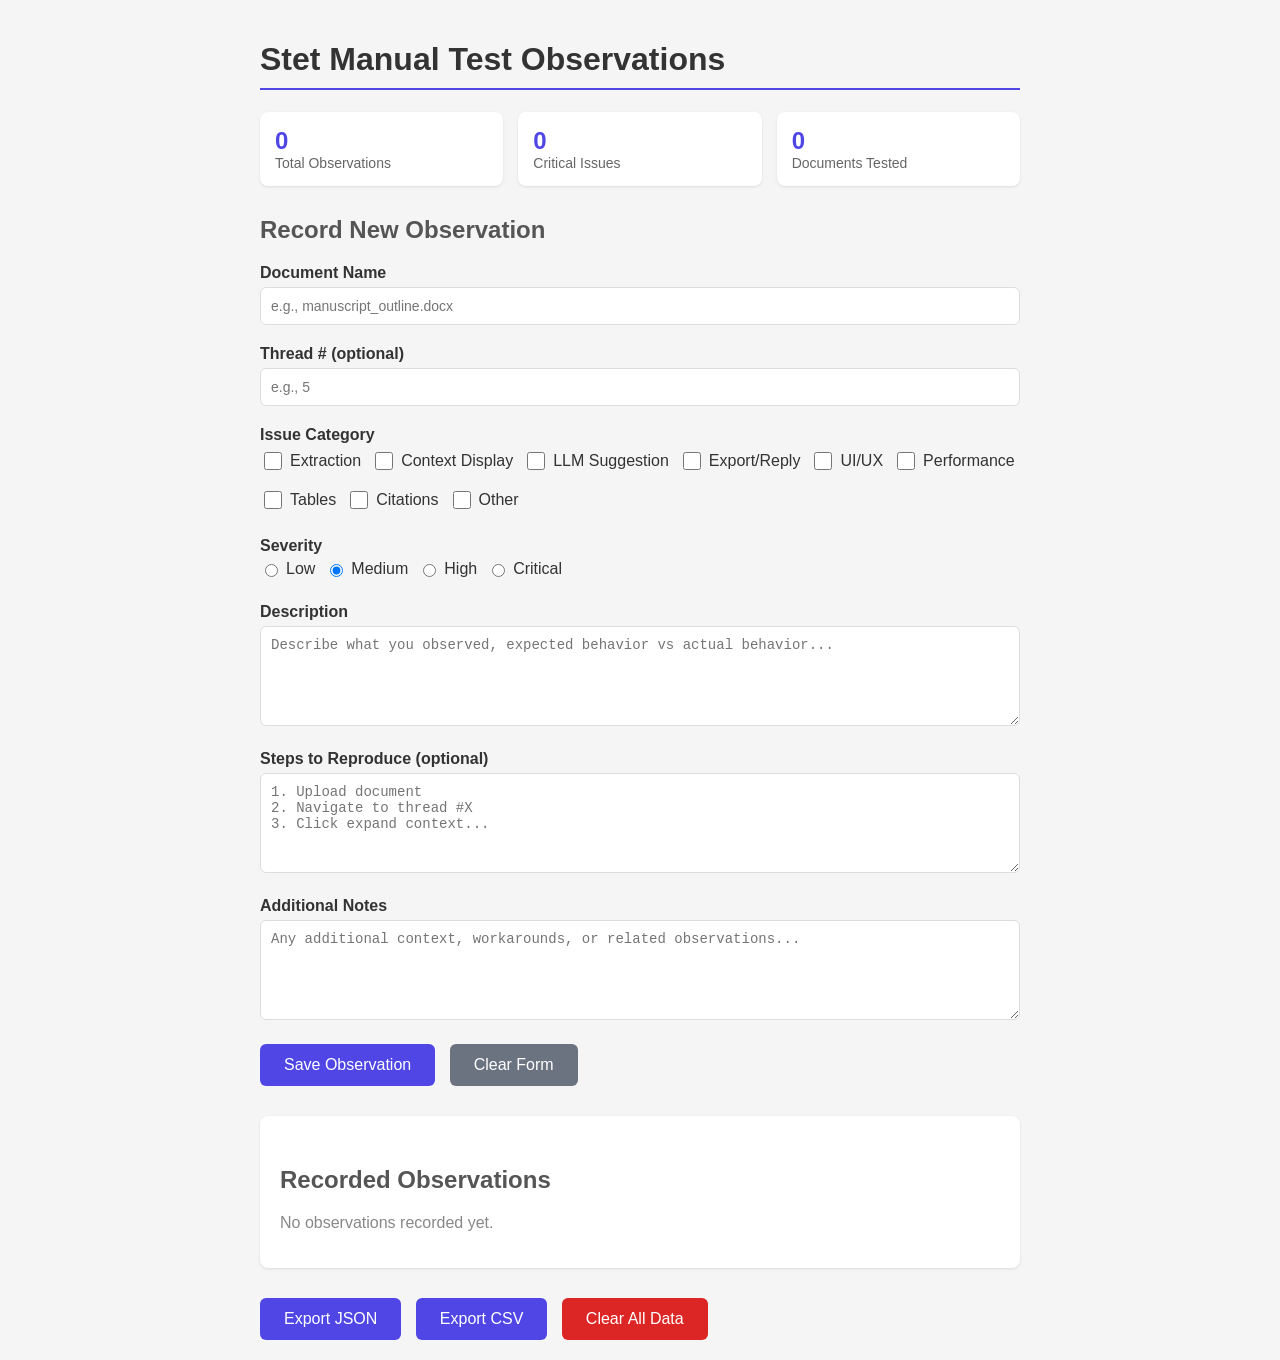
<file: scripts/manual_test_form.html>
<!DOCTYPE html>
<html lang="en">
<head>
    <meta charset="UTF-8">
    <meta name="viewport" content="width=device-width, initial-scale=1.0">
    <title>Stet Manual Test Observations</title>
    <style>
        * {
            box-sizing: border-box;
        }
        body {
            font-family: -apple-system, BlinkMacSystemFont, 'Segoe UI', Roboto, sans-serif;
            max-width: 800px;
            margin: 0 auto;
            padding: 20px;
            background: #f5f5f5;
        }
        h1 {
            color: #333;
            border-bottom: 2px solid #4f46e5;
            padding-bottom: 10px;
        }
        h2 {
            color: #555;
            margin-top: 30px;
        }
        .form-group {
            margin-bottom: 20px;
        }
        label {
            display: block;
            margin-bottom: 5px;
            font-weight: 600;
            color: #333;
        }
        input[type="text"],
        input[type="number"],
        select,
        textarea {
            width: 100%;
            padding: 10px;
            border: 1px solid #ddd;
            border-radius: 6px;
            font-size: 14px;
        }
        textarea {
            min-height: 100px;
            resize: vertical;
        }
        .checkbox-group {
            display: flex;
            flex-wrap: wrap;
            gap: 10px;
        }
        .checkbox-group label {
            display: flex;
            align-items: center;
            gap: 5px;
            font-weight: normal;
            cursor: pointer;
        }
        .checkbox-group input[type="checkbox"] {
            width: 18px;
            height: 18px;
        }
        .rating-group {
            display: flex;
            gap: 10px;
        }
        .rating-group label {
            display: flex;
            align-items: center;
            gap: 5px;
            font-weight: normal;
            cursor: pointer;
        }
        button {
            background: #4f46e5;
            color: white;
            border: none;
            padding: 12px 24px;
            border-radius: 6px;
            font-size: 16px;
            cursor: pointer;
            margin-right: 10px;
        }
        button:hover {
            background: #4338ca;
        }
        button.secondary {
            background: #6b7280;
        }
        button.secondary:hover {
            background: #4b5563;
        }
        button.danger {
            background: #dc2626;
        }
        button.danger:hover {
            background: #b91c1c;
        }
        .observations-list {
            margin-top: 30px;
            background: white;
            border-radius: 8px;
            padding: 20px;
            box-shadow: 0 1px 3px rgba(0,0,0,0.1);
        }
        .observation-item {
            border-bottom: 1px solid #eee;
            padding: 15px 0;
        }
        .observation-item:last-child {
            border-bottom: none;
        }
        .observation-header {
            display: flex;
            justify-content: space-between;
            margin-bottom: 10px;
        }
        .observation-doc {
            font-weight: 600;
            color: #4f46e5;
        }
        .observation-time {
            color: #888;
            font-size: 12px;
        }
        .observation-severity {
            display: inline-block;
            padding: 2px 8px;
            border-radius: 4px;
            font-size: 12px;
            font-weight: 600;
        }
        .severity-critical { background: #fee2e2; color: #991b1b; }
        .severity-high { background: #fed7aa; color: #9a3412; }
        .severity-medium { background: #fef3c7; color: #92400e; }
        .severity-low { background: #d1fae5; color: #065f46; }
        .observation-tags {
            display: flex;
            flex-wrap: wrap;
            gap: 5px;
            margin: 10px 0;
        }
        .tag {
            background: #e5e7eb;
            padding: 2px 8px;
            border-radius: 4px;
            font-size: 12px;
        }
        .stats {
            display: grid;
            grid-template-columns: repeat(auto-fit, minmax(150px, 1fr));
            gap: 15px;
            margin-bottom: 30px;
        }
        .stat-card {
            background: white;
            padding: 15px;
            border-radius: 8px;
            box-shadow: 0 1px 3px rgba(0,0,0,0.1);
        }
        .stat-value {
            font-size: 24px;
            font-weight: 700;
            color: #4f46e5;
        }
        .stat-label {
            color: #666;
            font-size: 14px;
        }
        #exportArea {
            display: none;
            margin-top: 20px;
        }
        #exportData {
            font-family: monospace;
            font-size: 12px;
        }
    </style>
</head>
<body>
    <h1>Stet Manual Test Observations</h1>
    
    <div class="stats" id="stats">
        <div class="stat-card">
            <div class="stat-value" id="totalCount">0</div>
            <div class="stat-label">Total Observations</div>
        </div>
        <div class="stat-card">
            <div class="stat-value" id="criticalCount">0</div>
            <div class="stat-label">Critical Issues</div>
        </div>
        <div class="stat-card">
            <div class="stat-value" id="documentsCount">0</div>
            <div class="stat-label">Documents Tested</div>
        </div>
    </div>

    <form id="observationForm">
        <h2>Record New Observation</h2>
        
        <div class="form-group">
            <label for="document">Document Name</label>
            <input type="text" id="document" name="document" placeholder="e.g., manuscript_outline.docx" required>
        </div>

        <div class="form-group">
            <label for="thread">Thread # (optional)</label>
            <input type="number" id="thread" name="thread" placeholder="e.g., 5">
        </div>

        <div class="form-group">
            <label>Issue Category</label>
            <div class="checkbox-group">
                <label><input type="checkbox" name="category" value="extraction"> Extraction</label>
                <label><input type="checkbox" name="category" value="context"> Context Display</label>
                <label><input type="checkbox" name="category" value="suggestion"> LLM Suggestion</label>
                <label><input type="checkbox" name="category" value="export"> Export/Reply</label>
                <label><input type="checkbox" name="category" value="ui"> UI/UX</label>
                <label><input type="checkbox" name="category" value="performance"> Performance</label>
                <label><input type="checkbox" name="category" value="tables"> Tables</label>
                <label><input type="checkbox" name="category" value="citations"> Citations</label>
                <label><input type="checkbox" name="category" value="other"> Other</label>
            </div>
        </div>

        <div class="form-group">
            <label>Severity</label>
            <div class="rating-group">
                <label><input type="radio" name="severity" value="low"> Low</label>
                <label><input type="radio" name="severity" value="medium" checked> Medium</label>
                <label><input type="radio" name="severity" value="high"> High</label>
                <label><input type="radio" name="severity" value="critical"> Critical</label>
            </div>
        </div>

        <div class="form-group">
            <label for="description">Description</label>
            <textarea id="description" name="description" 
                placeholder="Describe what you observed, expected behavior vs actual behavior..." required></textarea>
        </div>

        <div class="form-group">
            <label for="steps">Steps to Reproduce (optional)</label>
            <textarea id="steps" name="steps" 
                placeholder="1. Upload document&#10;2. Navigate to thread #X&#10;3. Click expand context..."></textarea>
        </div>

        <div class="form-group">
            <label for="notes">Additional Notes</label>
            <textarea id="notes" name="notes" 
                placeholder="Any additional context, workarounds, or related observations..."></textarea>
        </div>

        <button type="submit">Save Observation</button>
        <button type="button" class="secondary" onclick="clearForm()">Clear Form</button>
    </form>

    <div class="observations-list">
        <h2>Recorded Observations</h2>
        <div id="observationsList"></div>
    </div>

    <div style="margin-top: 30px;">
        <button onclick="exportData()">Export JSON</button>
        <button onclick="exportCSV()">Export CSV</button>
        <button class="danger" onclick="clearAll()">Clear All Data</button>
    </div>

    <div id="exportArea">
        <h3>Export Data</h3>
        <textarea id="exportData" rows="10"></textarea>
    </div>

    <script>
        // Load observations from localStorage
        let observations = JSON.parse(localStorage.getItem('stetObservations') || '[]');

        function saveObservations() {
            localStorage.setItem('stetObservations', JSON.stringify(observations));
            updateStats();
            renderObservations();
        }

        function updateStats() {
            document.getElementById('totalCount').textContent = observations.length;
            document.getElementById('criticalCount').textContent = 
                observations.filter(o => o.severity === 'critical').length;
            
            const uniqueDocs = new Set(observations.map(o => o.document));
            document.getElementById('documentsCount').textContent = uniqueDocs.size;
        }

        function renderObservations() {
            const container = document.getElementById('observationsList');
            
            if (observations.length === 0) {
                container.innerHTML = '<p style="color: #888;">No observations recorded yet.</p>';
                return;
            }

            // Sort by timestamp, newest first
            const sorted = [...observations].sort((a, b) => 
                new Date(b.timestamp) - new Date(a.timestamp)
            );

            container.innerHTML = sorted.map((obs, idx) => `
                <div class="observation-item">
                    <div class="observation-header">
                        <span class="observation-doc">${obs.document}${obs.thread ? ' #' + obs.thread : ''}</span>
                        <span class="observation-time">${new Date(obs.timestamp).toLocaleString()}</span>
                    </div>
                    <span class="observation-severity severity-${obs.severity}">${obs.severity.toUpperCase()}</span>
                    <div class="observation-tags">
                        ${obs.categories.map(c => `<span class="tag">${c}</span>`).join('')}
                    </div>
                    <p>${obs.description}</p>
                    ${obs.steps ? `<p><strong>Steps:</strong> ${obs.steps.replace(/\n/g, '<br>')}</p>` : ''}
                    ${obs.notes ? `<p><em>${obs.notes}</em></p>` : ''}
                    <button class="danger" style="padding: 5px 10px; font-size: 12px;" 
                        onclick="deleteObservation(${observations.indexOf(obs)})">Delete</button>
                </div>
            `).join('');
        }

        function deleteObservation(index) {
            if (confirm('Delete this observation?')) {
                observations.splice(index, 1);
                saveObservations();
            }
        }

        function clearForm() {
            document.getElementById('observationForm').reset();
        }

        function clearAll() {
            if (confirm('Delete ALL observations? This cannot be undone!')) {
                observations = [];
                saveObservations();
            }
        }

        function exportData() {
            const exportArea = document.getElementById('exportArea');
            const exportData = document.getElementById('exportData');
            exportArea.style.display = 'block';
            exportData.value = JSON.stringify(observations, null, 2);
        }

        function exportCSV() {
            const headers = ['timestamp', 'document', 'thread', 'severity', 'categories', 'description', 'steps', 'notes'];
            const rows = observations.map(obs => 
                headers.map(h => {
                    let val = obs[h];
                    if (Array.isArray(val)) val = val.join(';');
                    if (typeof val === 'string') {
                        // Escape quotes and wrap in quotes
                        val = '"' + val.replace(/"/g, '""').replace(/\n/g, ' ') + '"';
                    }
                    return val || '';
                }).join(',')
            );
            
            const csv = headers.join(',') + '\n' + rows.join('\n');
            
            const exportArea = document.getElementById('exportArea');
            const exportData = document.getElementById('exportData');
            exportArea.style.display = 'block';
            exportData.value = csv;
        }

        // Form submission
        document.getElementById('observationForm').addEventListener('submit', function(e) {
            e.preventDefault();
            
            const formData = new FormData(this);
            
            // Get checked categories
            const categories = [];
            document.querySelectorAll('input[name="category"]:checked').forEach(cb => {
                categories.push(cb.value);
            });

            const observation = {
                timestamp: new Date().toISOString(),
                document: formData.get('document'),
                thread: formData.get('thread') || null,
                severity: formData.get('severity'),
                categories: categories,
                description: formData.get('description'),
                steps: formData.get('steps') || null,
                notes: formData.get('notes') || null,
            };

            observations.push(observation);
            saveObservations();
            
            // Clear form but keep document name
            const docName = formData.get('document');
            this.reset();
            document.getElementById('document').value = docName;
            
            alert('Observation saved!');
        });

        // Initial render
        updateStats();
        renderObservations();
    </script>
</body>
</html>
</file>
